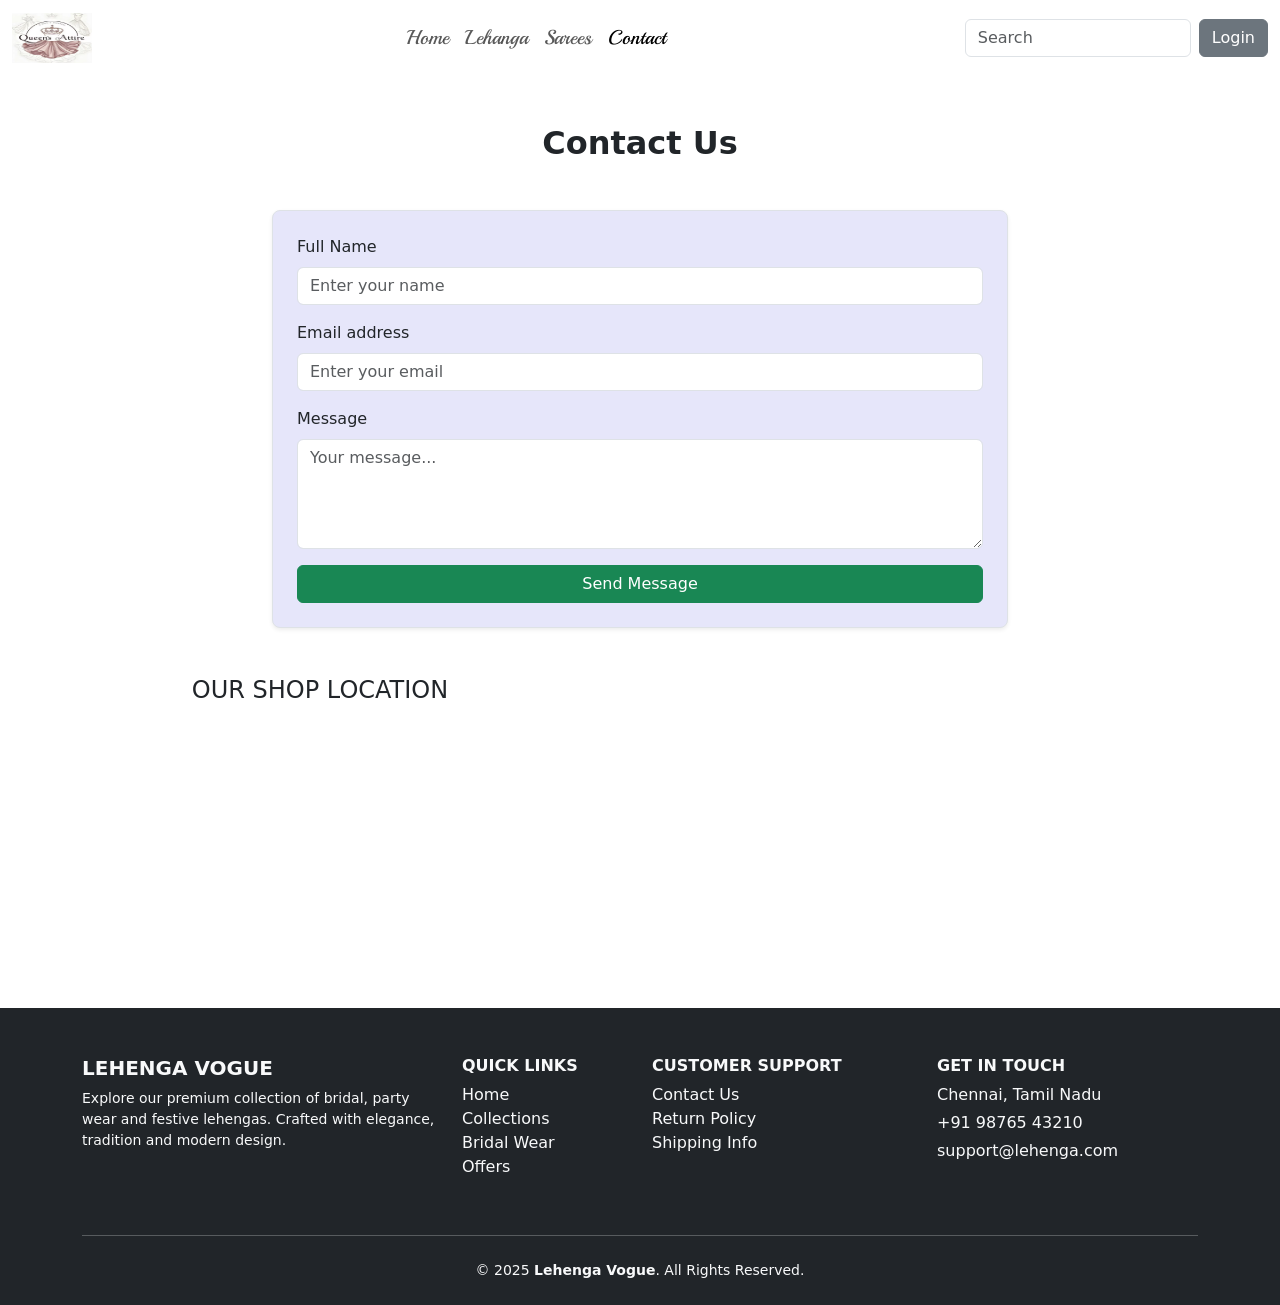
<file: contact.html>
<!DOCTYPE html>
<html lang="en">

<head>
  <meta charset="UTF-8">
  <meta name="viewport" content="width=device-width, initial-scale=1.0">
  <title>Contact Page</title>
  <link rel="stylesheet" href="index.html">
  <link rel="stylesheet" href="./style.css">
  <link href="https://cdn.jsdelivr.net/npm/bootstrap@5.3.8/dist/css/bootstrap.min.css" rel="stylesheet"
    integrity="sha384-sRIl4kxILFvY47J16cr9ZwB07vP4J8+LH7qKQnuqkuIAvNWLzeN8tE5YBujZqJLB" crossorigin="anonymous">
</head>

<body>

  <!-- Navbar -->

  <nav class="navbar navbar-expand-lg">
    <div class="container-fluid">
      <a class="navbar-brand fw-bold fs-4" href="#">
        <img src="./image/logo.avif" style="height: 50px; width: 80px;" alt="">
      </a>
      <button class="navbar-toggler" type="button" data-bs-toggle="collapse" data-bs-target="#navbarSupportedContent"
        aria-controls="navbarSupportedContent" aria-expanded="false" aria-label="Toggle navigation">
        <span class="navbar-toggler-icon"></span>
      </button>
      <div class="collapse navbar-collapse" id="navbarSupportedContent">
        <ul class="navbar-nav mx-auto mb-2 mb-lg-0">
          <li class="nav-item">
            <a class="nav-link " aria-current="page" href="./index.html">Home</a>
          </li>
          <li class="nav-item">
            <a class="nav-link" href="./products.html">Lehanga</a>
          </li>
          <li class="nav-item">
            <a class="nav-link" href="./sarees.html">Sarees</a>
          </li>
          <li class="nav-item">
            <a class="nav-link active" href="./contact.html">Contact</a>
          </li>
        </ul>

        <form class="d-flex" role="search">
          <input class="form-control me-2" type="search" placeholder="Search" aria-label="Search" />
          <button class="btn btn-outline-secondary active" type="submit"><a href="./LoginPage.html"
              style="color: white; text-decoration: none;">Login</a></button>
        </form>
      </div>
    </div>
  </nav>
  <div class="hweo">
    <!-- Contact -->
    <section id="contact">
      <div class="container">
        <h2 class="text-center fw-bold my-5">Contact Us</h2>
        <div class="row justify-content-center">
          <div class="col-md-8">
            <form class="p-4 border rounded-3 shadow-sm" style="background-color: lavender;">
              <div class="mb-3">
                <label for="name" class="form-label">Full Name</label>
                <input type="text" class="form-control" id="name" placeholder="Enter your name">
              </div>
              <div class="mb-3">
                <label for="email" class="form-label">Email address</label>
                <input type="email" class="form-control" id="email" placeholder="Enter your email">
              </div>
              <div class="mb-3">
                <label for="message" class="form-label">Message</label>
                <textarea class="form-control" id="message" rows="4" placeholder="Your message..."></textarea>
              </div>
              <button type="submit" class="btn btn-success w-100">Send Message</button>
            </form>
          </div>
        </div>
      </div>
    </section>

    <!-- Location -->
    <div class="col-12 col-lg-6 col-md-12 col-sm-12">
      <h4 class="text-center my-5">OUR SHOP LOCATION</h4>
      <div class="location text-center">
        <iframe
          src="https://www.google.com/maps/embed?pb=!1m18!1m12!1m3!1d31095.125045741614!2d80.20174454715878!3d13.042633046935936!2m3!1f0!2f0!3f0!3m2!1i1024!2i768!4f13.1!3m3!1m2!1s0x3a526655a5da2371%3A0x4954f49743f04af0!2sT.%20Nagar%2C%20Chennai%2C%20Tamil%20Nadu!5e0!3m2!1sen!2sin!4v1763625145800!5m2!1sen!2sin"
          width="300" height="200" style="border:0;" allowfullscreen="" loading="lazy"
          referrerpolicy="no-referrer-when-downgrade"></iframe></div>
    </div>
  </div>
  <!-- Footer -->
  <footer class="bg-dark text-light mt-5 pt-5 pb-4">
    <div class="container">
      <div class="row">
        <div class="col-md-4 col-lg-4 col-sm-12 mb-4">
          <h5 class="text-uppercase fw-bold">Lehenga Vogue</h5>
          <p class="small">
            Explore our premium collection of bridal, party wear and festive lehengas.
            Crafted with elegance, tradition and modern design.
          </p>
        </div>

        <div class="col-md-2 col-lg-2 col-sm-6 mb-4">
          <h6 class="text-uppercase fw-bold">Quick Links</h6>
          <ul class="list-unstyled">
            <li><a href="#" class="text-light text-decoration-none">Home</a></li>
            <li><a href="#" class="text-light text-decoration-none ">Collections</a></li>
            <li><a href="#" class="text-light text-decoration-none">Bridal Wear</a></li>
            <li><a href="#" class="text-light text-decoration-none">Offers</a></li>
          </ul>
        </div>

        <div class="col-md-3 col-lg-3 col-sm-6 mb-4">
          <h6 class="text-uppercase fw-bold">Customer Support</h6>
          <ul class="list-unstyled">
            <li><a href="#" class="text-light text-decoration-none">Contact Us</a></li>
            <li><a href="#" class="text-light text-decoration-none">Return Policy</a></li>
            <li><a href="#" class="text-light text-decoration-none">Shipping Info</a></li>
          </ul>
        </div>

        <div class="col-md-3 col-lg-3 col-sm-12 mb-4">
          <h6 class="text-uppercase fw-bold">Get in Touch</h6>
          <p class="mb-1">Chennai, Tamil Nadu</p>
          <p class="mb-1">+91 98765 43210</p>
          <p class="mb-1">support@lehenga.com</p>
        </div>

      </div>

      <hr class="border-light">
      <div class="text-center pt-2">
        <p class="small mb-0">
          &copy; 2025 <strong>Lehenga Vogue</strong>. All Rights Reserved.
        </p>
      </div>
    </div>
  </footer>



  <script src="https://cdn.jsdelivr.net/npm/bootstrap@5.3.8/dist/js/bootstrap.bundle.min.js"
    integrity="sha384-FKyoEForCGlyvwx9Hj09JcYn3nv7wiPVlz7YYwJrWVcXK/BmnVDxM+D2scQbITxI" crossorigin="anonymous">
  </script>
</body>

</html>
</file>
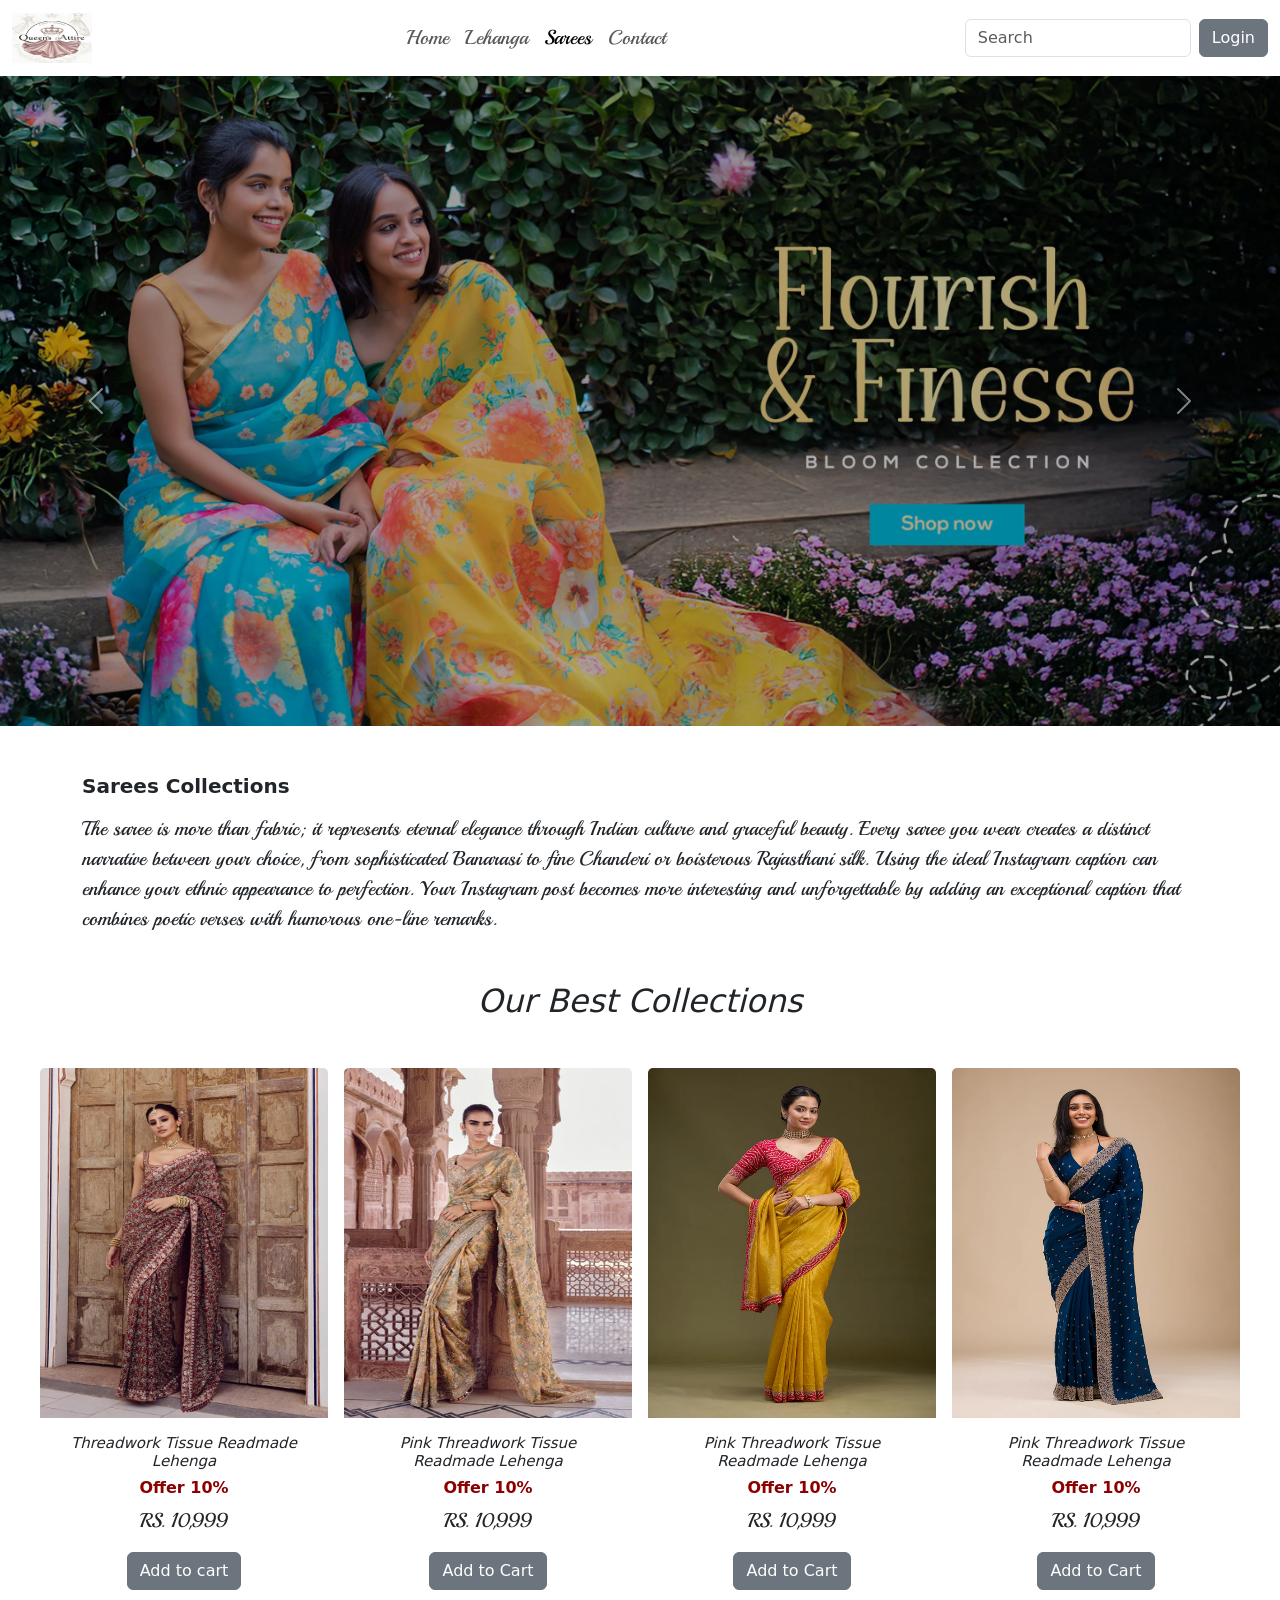
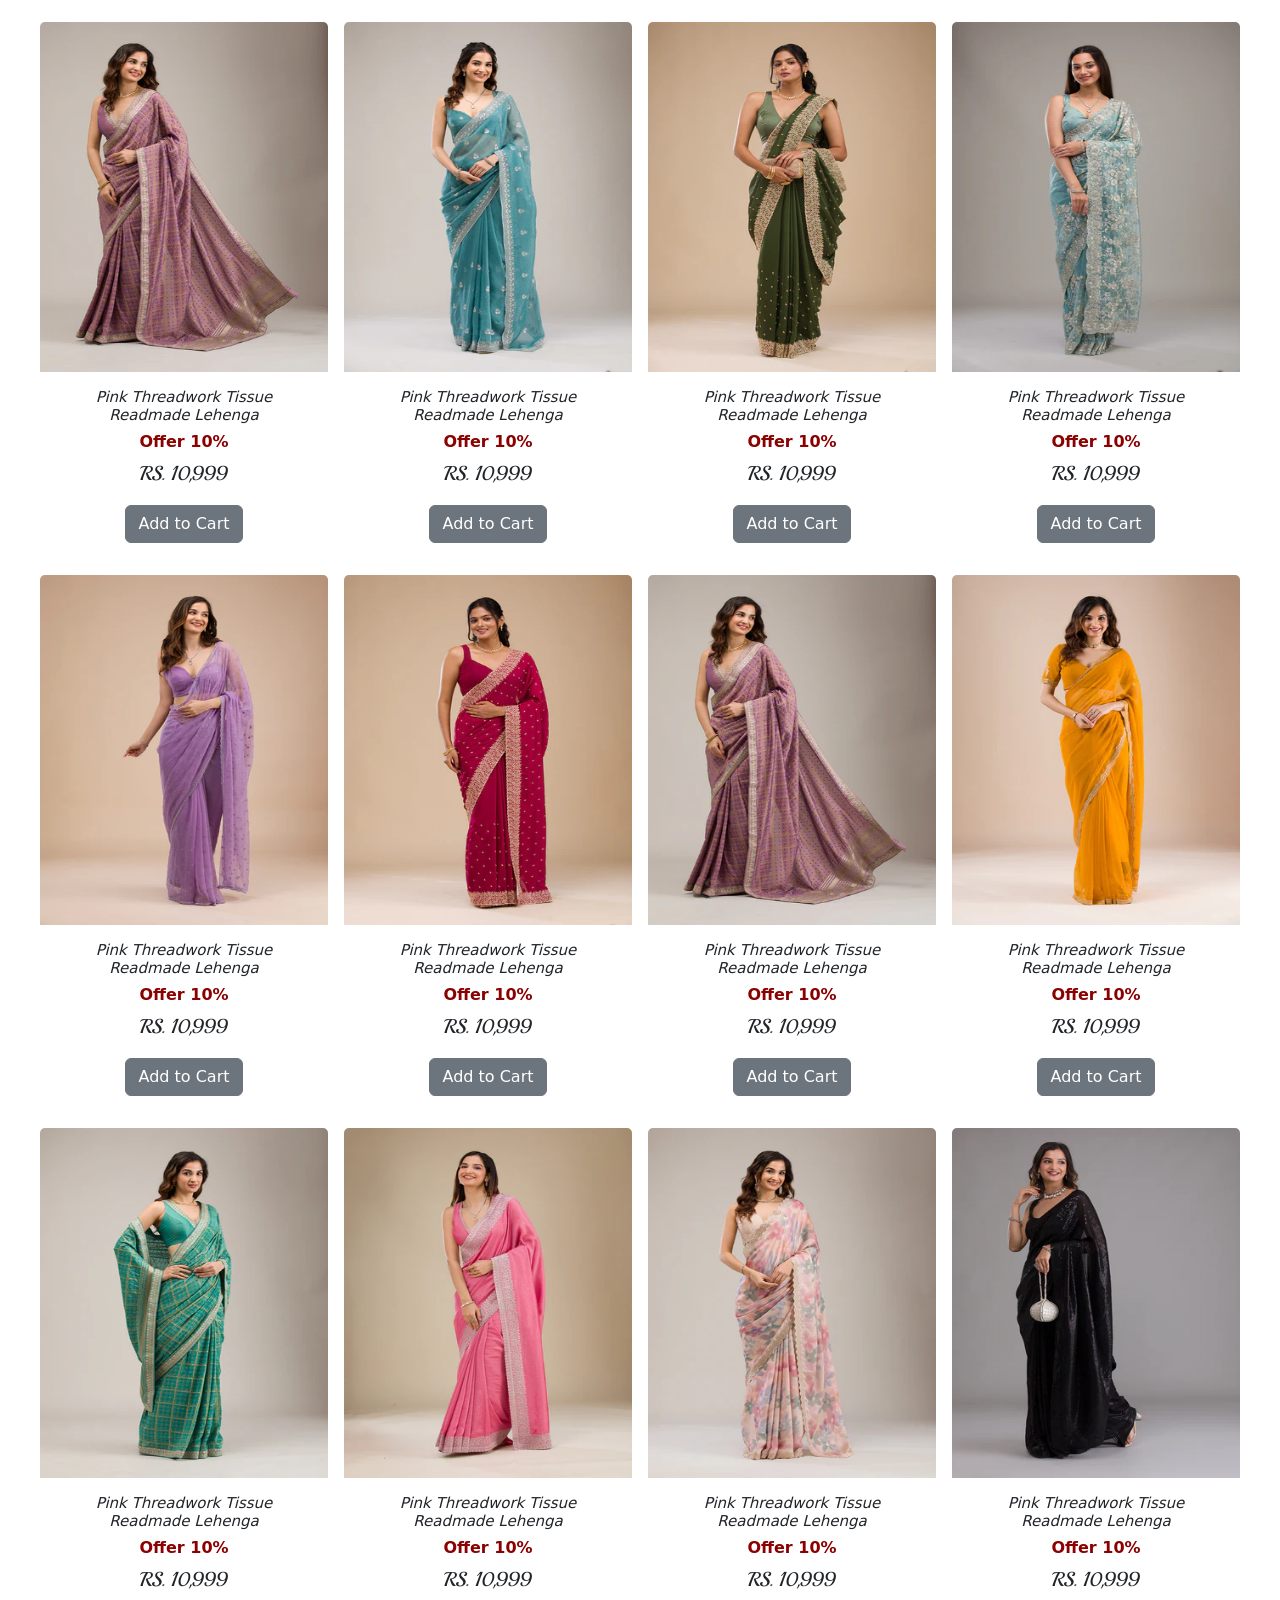
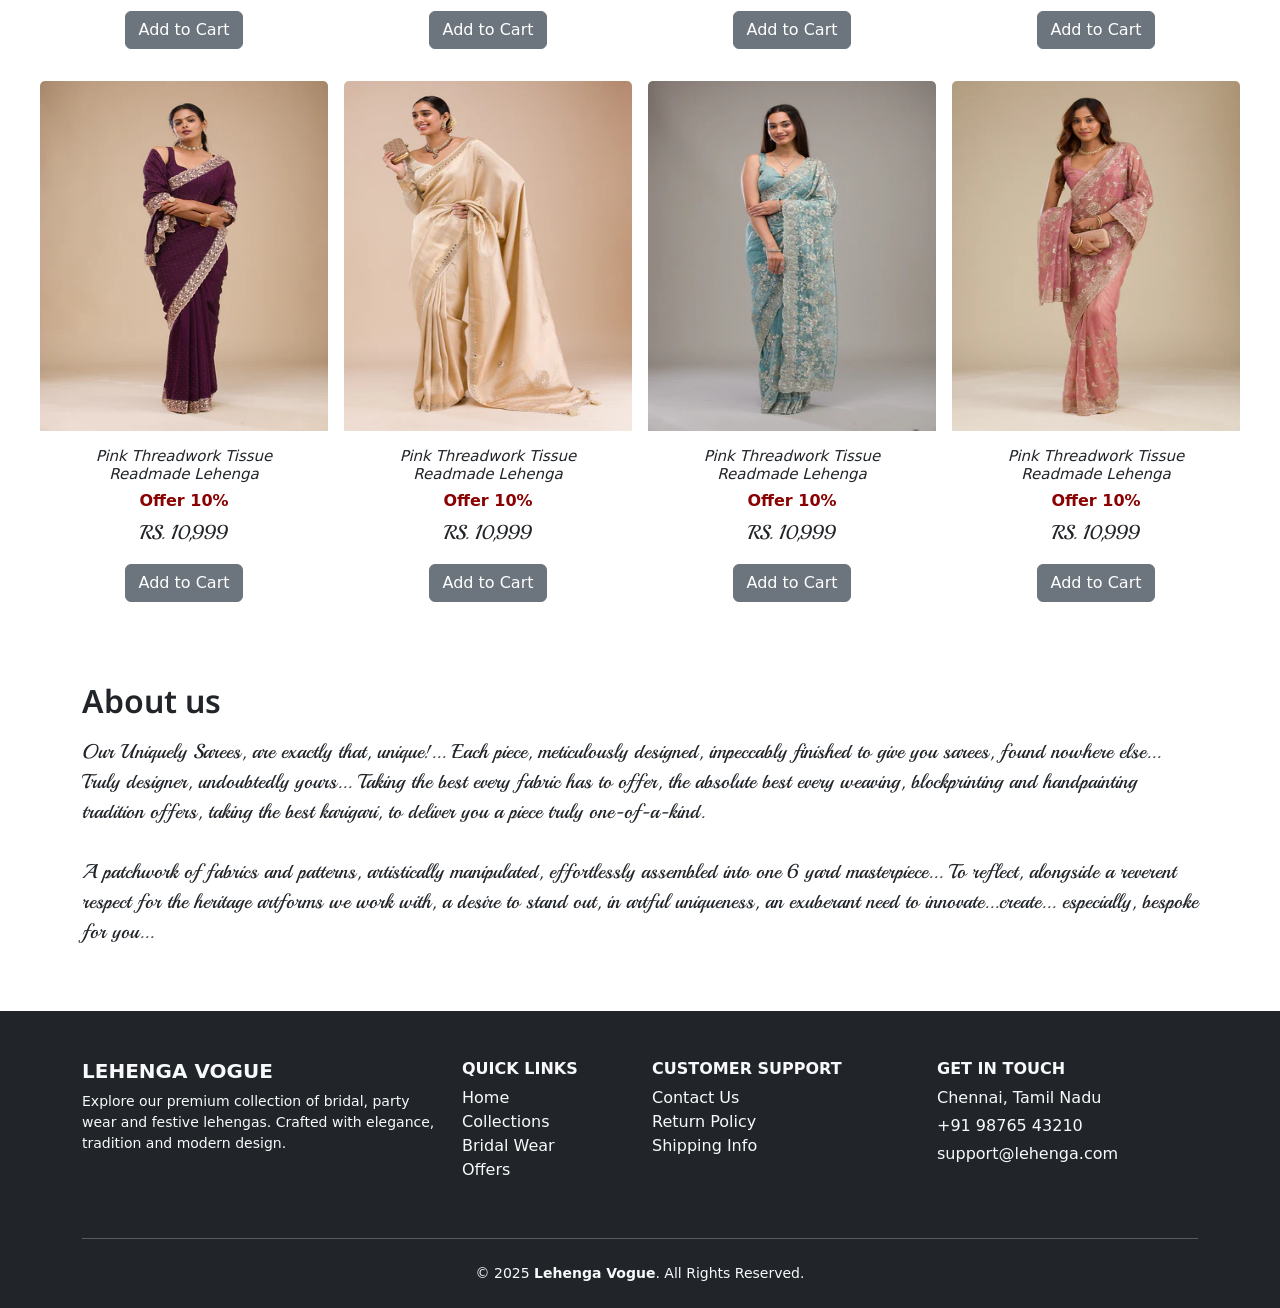
<file: sarees.html>
<!DOCTYPE html>
<html lang="en">

<head>
  <meta charset="UTF-8">
  <meta name="viewport" content="width=device-width, initial-scale=1.0">
  <title>Sarees</title>
  <link rel="stylesheet" href="./style.css">
  <link href="https://cdn.jsdelivr.net/npm/bootstrap@5.3.8/dist/css/bootstrap.min.css" rel="stylesheet"
    integrity="sha384-sRIl4kxILFvY47J16cr9ZwB07vP4J8+LH7qKQnuqkuIAvNWLzeN8tE5YBujZqJLB" crossorigin="anonymous">
</head>

<body>


  <!-- Navbar -->

  <nav class="navbar navbar-expand-lg">
    <div class="container-fluid">
      <a class="navbar-brand fw-bold fs-4" href="#">
        <img src="./image/logo.avif" style="height: 50px; width: 80px;" alt="">
      </a>
      <button class="navbar-toggler" type="button" data-bs-toggle="collapse" data-bs-target="#navbarSupportedContent"
        aria-controls="navbarSupportedContent" aria-expanded="false" aria-label="Toggle navigation">
        <span class="navbar-toggler-icon"></span>
      </button>
      <div class="collapse navbar-collapse" id="navbarSupportedContent">
        <ul class="navbar-nav mx-auto mb-2 mb-lg-0">
          <li class="nav-item">
            <a class="nav-link" aria-current="page" href="./index.html">Home</a>
          </li>
          <li class="nav-item">
            <a class="nav-link" href="./products.html">Lehanga</a>
          </li>
          <li class="nav-item">
            <a class="nav-link active" href="./sarees.html">Sarees</a>
          </li>
          <li class="nav-item">
            <a class="nav-link" href="./contact.html">Contact</a>
          </li>
        </ul>

        <form class="d-flex" role="search">
          <input class="form-control me-2" type="search" placeholder="Search" aria-label="Search" />
          <button class="btn btn-outline-secondary active" type="submit"><a href="./LoginPage.html"
              style="color: white; text-decoration: none;">Login</a></button>
        </form>
      </div>
    </div>
  </nav>


  <!-- Banner -->
  <div id="carouselExampleAutoplaying" class="carousel slide" data-bs-ride="carousel">
    <div class="carousel-inner">
      <div class="carousel-item active carosel-container">
        <img src="./image/sareebanner1.png" class="d-block w-100 carosel-img" alt="...">
      </div>
      <div class="carousel-item carosel-container">
        <img src="./image/banners2.jpg" class="d-block w-100 carosel-img" alt="...">
      </div>
      <div class="carousel-item carosel-container">
        <img src="./image/sareebanner2.png" class="d-block w-100 carosel-img" alt="...">
      </div>
    </div>
    <button class="carousel-control-prev" type="button" data-bs-target="#carouselExampleAutoplaying"
      data-bs-slide="prev">
      <span class="carousel-control-prev-icon" aria-hidden="true"></span>
      <span class="visually-hidden">Previous</span>
    </button>
    <button class="carousel-control-next" type="button" data-bs-target="#carouselExampleAutoplaying"
      data-bs-slide="next">
      <span class="carousel-control-next-icon" aria-hidden="true"></span>
      <span class="visually-hidden">Next</span>
    </button>
  </div>

  <!-- Paragraph -->
  <div class="container">
    <h5 class="fw-bold mt-5 mb-3">Sarees Collections</h5>
    <div class="para">
      <p>The saree is more than fabric; it represents eternal elegance through Indian culture and graceful beauty. Every
        saree you wear creates a distinct narrative between your choice, from sophisticated Banarasi to fine Chanderi or
        boisterous Rajasthani silk.

        Using the ideal Instagram caption can enhance your ethnic appearance to perfection. Your Instagram post becomes
        more interesting and unforgettable by adding an exceptional caption that combines poetic verses with humorous
        one-line remarks. </p>
    </div>
  </div>


  <!-- Products -->
  <div class="container-fluid  my-5" id="Produdts">
    <h2 class="text-center my-5" style="font-style: italic;">Our Best Collections</h2>
    <div class="products d-flex justify-content-center gap-3" style="flex-wrap: wrap;">
      <div class="card" style="width: 18rem;">
        <img src="./image/s1.jpg" class="card-img-top" alt="...">
        <div class="card-body">
          <h5 class="card-title text-center"> Threadwork Tissue Readmade Lehenga</h5>
          <h6 class="fw-bold text-center" style="color: darkred;">Offer 10%</h6>
          <p class="card-text text-center">RS. 10,999</p>
          <div class="card-button text-center ">
            <a href="#" class="btn btn-secondary">Add to cart</a>
          </div>
        </div>
      </div>
      <div class="card" style="width: 18rem;">
        <img src="./image/s2.jpg" class="card-img-top" alt="...">
        <div class="card-body">
          <h5 class="card-title text-center">Pink Threadwork Tissue Readmade Lehenga</h5>
          <h6 class="fw-bold text-center" style="color: darkred;">Offer 10%</h6>
          <p class="card-text text-center">RS. 10,999</p>
          <div class="card-button text-center">
            <a href="#" class="btn btn-secondary">Add to Cart</a>
          </div>
        </div>
      </div>
      <div class="card" style="width: 18rem;">
        <img src="./image/s3.webp" class="card-img-top" alt="...">
        <div class="card-body">
          <h5 class="card-title text-center">Pink Threadwork Tissue Readmade Lehenga</h5>
          <h6 class="fw-bold text-center" style="color: darkred;">Offer 10%</h6>
          <p class="card-text text-center">RS. 10,999</p>
          <div class="card-button text-center">
            <a href="#" class="btn btn-secondary">Add to Cart</a>
          </div>
        </div>
      </div>
      <div class="card" style="width: 18rem;">
        <img src="./image/s4.webp" class="card-img-top" alt="...">
        <div class="card-body">
          <h5 class="card-title text-center">Pink Threadwork Tissue Readmade Lehenga</h5>
          <h6 class="fw-bold text-center" style="color: darkred;">Offer 10%</h6>
          <p class="card-text text-center">RS. 10,999</p>
          <div class="card-button text-center">
            <a href="#" class="btn btn-secondary">Add to Cart</a>
          </div>
        </div>
      </div>
      <div class="card" style="width: 18rem;">
        <img src="./image/s5.webp" class="card-img-top" alt="...">
        <div class="card-body">
          <h5 class="card-title text-center">Pink Threadwork Tissue Readmade Lehenga</h5>
          <h6 class="fw-bold text-center" style="color: darkred;">Offer 10%</h6>
          <p class="card-text text-center">RS. 10,999</p>
          <div class="card-button text-center">
            <a href="#" class="btn btn-secondary">Add to Cart</a>
          </div>
        </div>
      </div>
      <div class="card" style="width: 18rem;">
        <img src="./image/s6.webp" class="card-img-top" alt="...">
        <div class="card-body">
          <h5 class="card-title text-center">Pink Threadwork Tissue Readmade Lehenga</h5>
          <h6 class="fw-bold text-center" style="color: darkred;">Offer 10%</h6>
          <p class="card-text text-center">RS. 10,999</p>
          <div class="card-button text-center">
            <a href="#" class="btn btn-secondary">Add to Cart</a>
          </div>
        </div>
      </div>
      <div class="card" style="width: 18rem;">
        <img src="./image/s7.webp" class="card-img-top" alt="...">
        <div class="card-body">
          <h5 class="card-title text-center">Pink Threadwork Tissue Readmade Lehenga</h5>
          <h6 class="fw-bold text-center" style="color: darkred;">Offer 10%</h6>
          <p class="card-text text-center">RS. 10,999</p>
          <div class="card-button text-center">
            <a href="#" class="btn btn-secondary">Add to Cart</a>
          </div>
        </div>
      </div>
      <div class="card" style="width: 18rem;">
        <img src="./image/s8.webp" class="card-img-top" alt="...">
        <div class="card-body">
          <h5 class="card-title text-center">Pink Threadwork Tissue Readmade Lehenga</h5>
          <h6 class="fw-bold text-center" style="color: darkred;">Offer 10%</h6>
          <p class="card-text text-center">RS. 10,999</p>
          <div class="card-button text-center">
            <a href="#" class="btn btn-secondary">Add to Cart</a>
          </div>
        </div>
      </div>
      <div class="card" style="width: 18rem;">
        <img src="./image/s9.webp" class="card-img-top" alt="...">
        <div class="card-body">
          <h5 class="card-title text-center">Pink Threadwork Tissue Readmade Lehenga</h5>
          <h6 class="fw-bold text-center" style="color: darkred;">Offer 10%</h6>
          <p class="card-text text-center">RS. 10,999</p>
          <div class="card-button text-center">
            <a href="#" class="btn btn-secondary">Add to Cart</a>
          </div>
        </div>
      </div>
      <div class="card" style="width: 18rem;">
        <img src="./image/s10.webp" class="card-img-top" alt="...">
        <div class="card-body">
          <h5 class="card-title text-center">Pink Threadwork Tissue Readmade Lehenga</h5>
          <h6 class="fw-bold text-center" style="color: darkred;">Offer 10%</h6>
          <p class="card-text text-center">RS. 10,999</p>
          <div class="card-button text-center">
            <a href="#" class="btn btn-secondary">Add to Cart</a>
          </div>
        </div>
      </div>
      <div class="card" style="width: 18rem;">
        <img src="./image/s11.webp" class="card-img-top" alt="...">
        <div class="card-body">
          <h5 class="card-title text-center">Pink Threadwork Tissue Readmade Lehenga</h5>
          <h6 class="fw-bold text-center" style="color: darkred;">Offer 10%</h6>
          <p class="card-text text-center">RS. 10,999</p>
          <div class="card-button text-center">
            <a href="#" class="btn btn-secondary">Add to Cart</a>
          </div>
        </div>
      </div>
      <div class="card" style="width: 18rem;">
        <img src="./image/s12.webp" class="card-img-top" alt="...">
        <div class="card-body">
          <h5 class="card-title text-center">Pink Threadwork Tissue Readmade Lehenga</h5>
          <h6 class="fw-bold text-center" style="color: darkred;">Offer 10%</h6>
          <p class="card-text text-center">RS. 10,999</p>
          <div class="card-button text-center">
            <a href="#" class="btn btn-secondary">Add to Cart</a>
          </div>
        </div>
      </div>
      <div class="card" style="width: 18rem;">
        <img src="./image/s13.webp" class="card-img-top" alt="...">
        <div class="card-body">
          <h5 class="card-title text-center">Pink Threadwork Tissue Readmade Lehenga</h5>
          <h6 class="fw-bold text-center" style="color: darkred;">Offer 10%</h6>
          <p class="card-text text-center">RS. 10,999</p>
          <div class="card-button text-center">
            <a href="#" class="btn btn-secondary">Add to Cart</a>
          </div>
        </div>
      </div>
      <div class="card" style="width: 18rem;">
        <img src="./image/s14.webp" class="card-img-top" alt="...">
        <div class="card-body">
          <h5 class="card-title text-center">Pink Threadwork Tissue Readmade Lehenga</h5>
          <h6 class="fw-bold text-center" style="color: darkred;">Offer 10%</h6>
          <p class="card-text text-center">RS. 10,999</p>
          <div class="card-button text-center">
            <a href="#" class="btn btn-secondary">Add to Cart</a>
          </div>
        </div>
      </div>
      <div class="card" style="width: 18rem;">
        <img src="./image/s15.webp" class="card-img-top" alt="...">
        <div class="card-body">
          <h5 class="card-title text-center">Pink Threadwork Tissue Readmade Lehenga</h5>
          <h6 class="fw-bold text-center" style="color: darkred;">Offer 10%</h6>
          <p class="card-text text-center">RS. 10,999</p>
          <div class="card-button text-center">
            <a href="#" class="btn btn-secondary">Add to Cart</a>
          </div>
        </div>
      </div>
      <div class="card" style="width: 18rem;">
        <img src="./image/s16.webp" class="card-img-top" alt="...">
        <div class="card-body">
          <h5 class="card-title text-center">Pink Threadwork Tissue Readmade Lehenga</h5>
          <h6 class="fw-bold text-center" style="color: darkred;">Offer 10%</h6>
          <p class="card-text text-center">RS. 10,999</p>
          <div class="card-button text-center">
            <a href="#" class="btn btn-secondary">Add to Cart</a>
          </div>
        </div>
      </div>
      <div class="card" style="width: 18rem;">
        <img src="./image/s17.webp" class="card-img-top" alt="...">
        <div class="card-body">
          <h5 class="card-title text-center">Pink Threadwork Tissue Readmade Lehenga</h5>
          <h6 class="fw-bold text-center" style="color: darkred;">Offer 10%</h6>
          <p class="card-text text-center">RS. 10,999</p>
          <div class="card-button text-center">
            <a href="#" class="btn btn-secondary">Add to Cart</a>
          </div>
        </div>
      </div>
      <div class="card" style="width: 18rem;">
        <img src="./image/s18.webp" class="card-img-top" alt="...">
        <div class="card-body">
          <h5 class="card-title text-center">Pink Threadwork Tissue Readmade Lehenga</h5>
          <h6 class="fw-bold text-center" style="color: darkred;">Offer 10%</h6>
          <p class="card-text text-center">RS. 10,999</p>
          <div class="card-button text-center">
            <a href="#" class="btn btn-secondary">Add to Cart</a>
          </div>
        </div>
      </div>
      <div class="card" style="width: 18rem;">
        <img src="./image/s19.webp" class="card-img-top" alt="...">
        <div class="card-body">
          <h5 class="card-title text-center">Pink Threadwork Tissue Readmade Lehenga</h5>
          <h6 class="fw-bold text-center" style="color: darkred;">Offer 10%</h6>
          <p class="card-text text-center">RS. 10,999</p>
          <div class="card-button text-center">
            <a href="#" class="btn btn-secondary">Add to Cart</a>
          </div>
        </div>
      </div>
      <div class="card" style="width: 18rem;">
        <img src="./image/s20.webp" class="card-img-top" alt="...">
        <div class="card-body">
          <h5 class="card-title text-center">Pink Threadwork Tissue Readmade Lehenga</h5>
          <h6 class="fw-bold text-center" style="color: darkred;">Offer 10%</h6>
          <p class="card-text text-center">RS. 10,999</p>
          <div class="card-button text-center">
            <a href="#" class="btn btn-secondary">Add to Cart</a>
          </div>
        </div>
      </div>
    </div>
  </div>
  </div>


  <!-- about -->
  <section class="about-us">
    <div class="container">
      <div class="row">
        <div class="col">
          <h2 class=" fw-semibold my-3">About us</h2>
          <p>Our Uniquely Sarees, are exactly that, unique!... Each piece, meticulously designed, impeccably finished to
            give you sarees, found nowhere else... Truly designer, undoubtedly yours...
            Taking the best every fabric has to offer, the absolute best every weaving, blockprinting and handpainting
            tradition offers, taking the best karigari, to deliver you a piece truly one-of-a-kind. <br> <br>

            A patchwork of fabrics and patterns, artistically manipulated, effortlessly assembled into one 6 yard
            masterpiece...
            To reflect, alongside a reverent respect for the heritage artforms we work with, a desire to stand out, in
            artful uniqueness, an exuberant need to innovate...create... especially, bespoke for you...</p>
        </div>
      </div>
    </div>
  </section>

  <!-- Footer -->
  <footer class="bg-dark text-light mt-5 pt-5 pb-4">
    <div class="container">
      <div class="row">
        <div class="col-md-4 col-lg-4 col-sm-12 mb-4">
          <h5 class="text-uppercase fw-bold">Lehenga Vogue</h5>
          <p class="small">
            Explore our premium collection of bridal, party wear and festive lehengas.
            Crafted with elegance, tradition and modern design.
          </p>
        </div>

        <div class="col-md-2 col-lg-2 col-sm-6 mb-4">
          <h6 class="text-uppercase fw-bold">Quick Links</h6>
          <ul class="list-unstyled">
            <li><a href="#" class="text-light text-decoration-none">Home</a></li>
            <li><a href="#" class="text-light text-decoration-none ">Collections</a></li>
            <li><a href="#" class="text-light text-decoration-none">Bridal Wear</a></li>
            <li><a href="#" class="text-light text-decoration-none">Offers</a></li>
          </ul>
        </div>

        <div class="col-md-3 col-lg-3 col-sm-6 mb-4">
          <h6 class="text-uppercase fw-bold">Customer Support</h6>
          <ul class="list-unstyled">
            <li><a href="#" class="text-light text-decoration-none">Contact Us</a></li>
            <li><a href="#" class="text-light text-decoration-none">Return Policy</a></li>
            <li><a href="#" class="text-light text-decoration-none">Shipping Info</a></li>
          </ul>
        </div>

        <div class="col-md-3 col-lg-3 col-sm-12 mb-4">
          <h6 class="text-uppercase fw-bold">Get in Touch</h6>
          <p class="mb-1">Chennai, Tamil Nadu</p>
          <p class="mb-1">+91 98765 43210</p>
          <p class="mb-1">support@lehenga.com</p>
        </div>

      </div>

      <hr class="border-light">
      <div class="text-center pt-2">
        <p class="small mb-0">
          &copy; 2025 <strong>Lehenga Vogue</strong>. All Rights Reserved.
        </p>
      </div>
    </div>
  </footer>





  <script src="https://cdn.jsdelivr.net/npm/bootstrap@5.3.8/dist/js/bootstrap.bundle.min.js"
    integrity="sha384-FKyoEForCGlyvwx9Hj09JcYn3nv7wiPVlz7YYwJrWVcXK/BmnVDxM+D2scQbITxI" crossorigin="anonymous">
  </script>
</body>

</html>
</file>
<file: style.css>
@import url('https://fonts.googleapis.com/css2?family=Bad+Script&family=Noto+Sans:ital,wght@0,100..900;1,100..900&family=Playball&display=swap');

* {
    margin: 0px;
    padding: 0px;
    box-sizing: border-box;
}

:root {
   --font-family: "Bad Script", cursive;
   --font-heading: "Playball", cursive;
   --font-content: "Noto Sans", sans-serif;
}

.navbar-nav  .nav-link {
    font-family: var(--font-heading);
    font-size: 20px;
}

.navbar-nav  .nav-link:active {
    text-decoration: underline;
    color: coral;
}

.Arrivals h3 {
    font-family: var(--font-family);
    font-weight: bold;
}

.Arrivals img {
    height: 450px;
    width: 450px;
}

.products h5 {
    font-size: 15px;
}

.product-button button {
    height: 45px;
    width: 150px;
    font-size: 20px;
    font-style: italic;
    border: none;
    background-color: lavender;
    border-radius: 5px;
}

.products .card-title {
    font-style: italic;
}

.products .card-body {
    border: none;
}

.products .card{
    border: none;
}

.products .card img {
    height: 350px;

}

.products .card img:hover {
    box-shadow: 4px 4px 4px lightblue;
    cursor: pointer;
}

.card:hover {
    transform: translateY(-5px);
    transition: all 0.3s linear;
}

.delivery {
    background-color: lavender;
}

.review-img img{
    height: 225px;
}

marquee ul{
    list-style: none;
}

.dharani img{
    height: 300px;
}

.review-img img {
    height: 249px;
}

.carosel-container{
    height: 650px;
}

.carosel-img{
    height: 100%;
    object-fit: cover;
    filter: brightness(0.7);
}

#About h3 {
    font-family: var(--font-family);
    font-weight: bold;
}

#About p {
    font-family: var(--font-heading);
    font-size: 20px;
}

.card-body p {
    font-family: var(--font-heading);
    font-size: 20px;
}

.customer-heading h3 {
    font-family: var(--font-heading);
}

.about-us p {
    font-family: var(--font-heading);
    font-size: 20px;
}

.about-us h2 {
    font-family: var(--font-content);
}

.para p {
    font-family: var(--font-heading);
    font-size: 20px;
}
.hweo {
    background-image: url(https://www.google.com/url?sa=i&url=https%3A%2F%2Fstock.adobe.com%2Fsearch%3Fk%3Dsaree%2Bbackgrounds&psig=AOvVaw1tbIzn1c2b6HgHCbTUAmmB&ust=1764055030172000&source=images&cd=vfe&opi=89978449&ved=0CBIQjRxqFwoTCJDEtZ2fipEDFQAAAAAdAAAAABAE);
}
</file>
